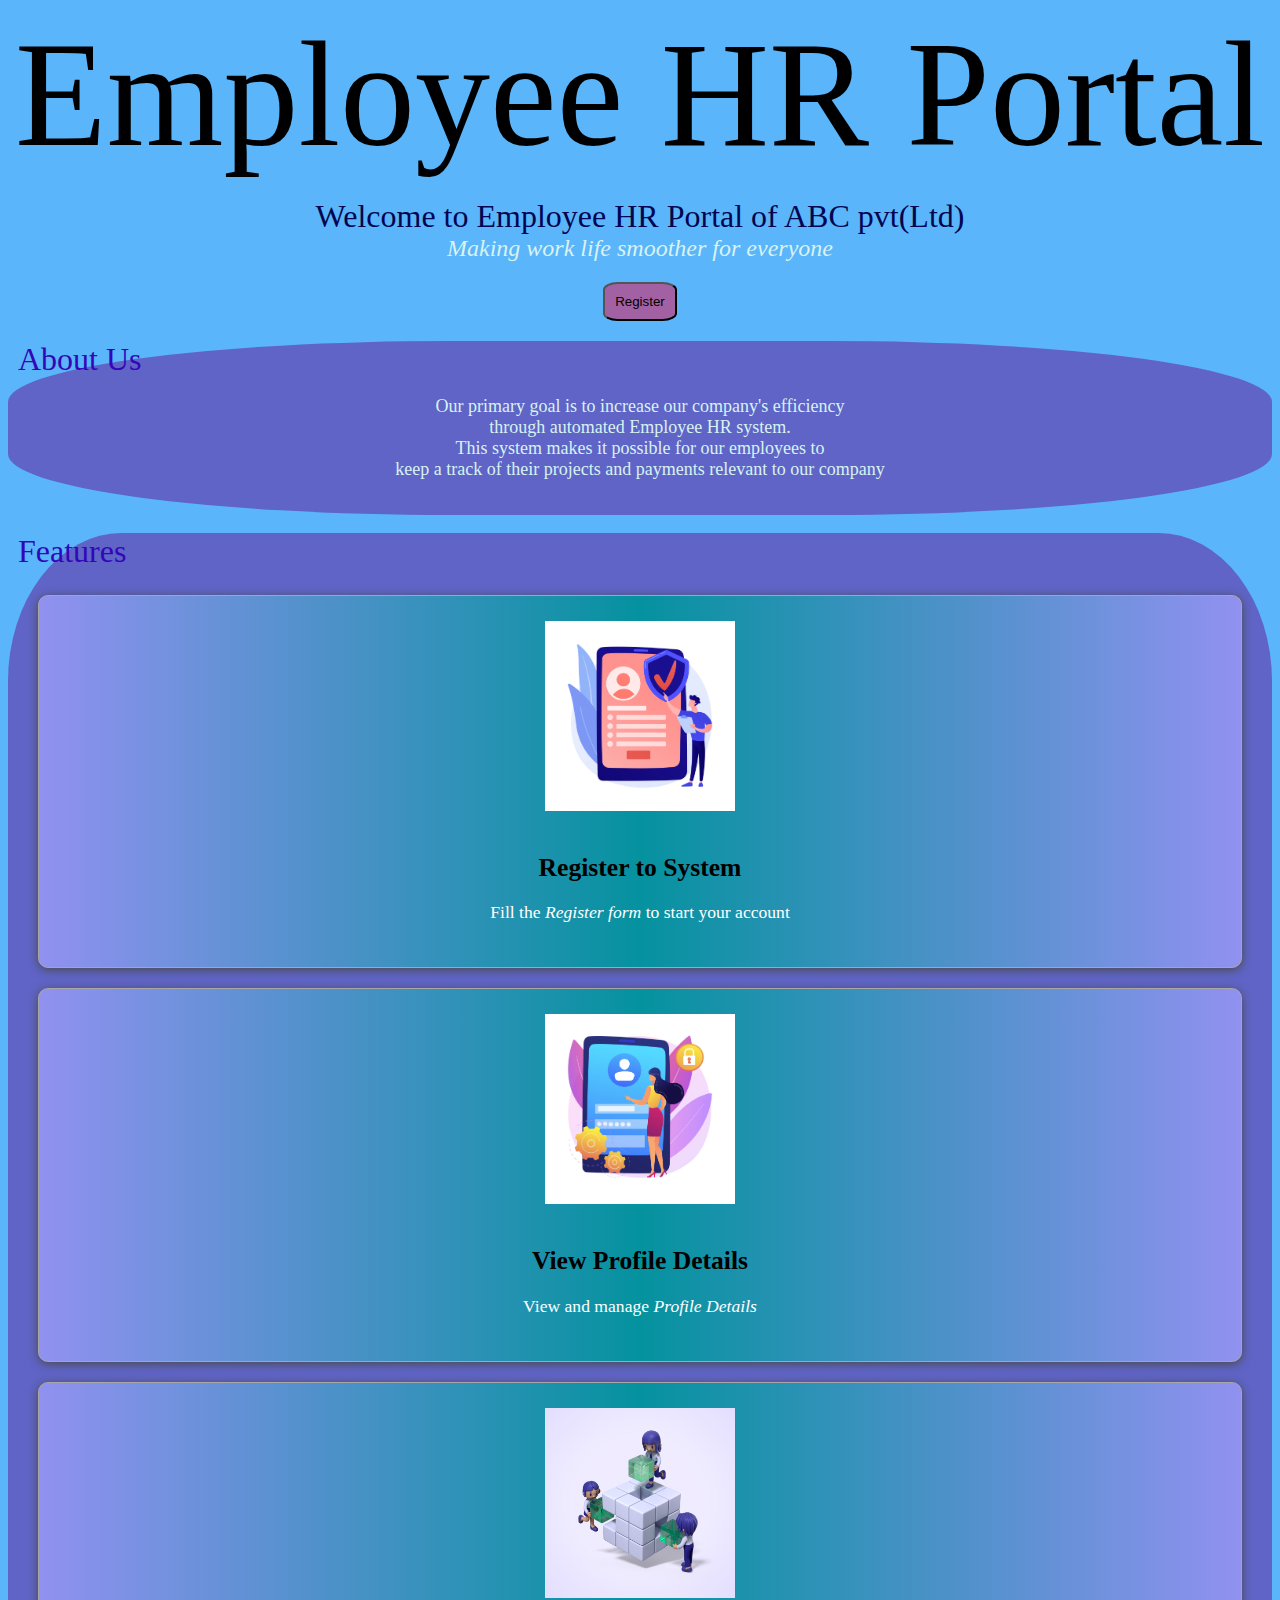
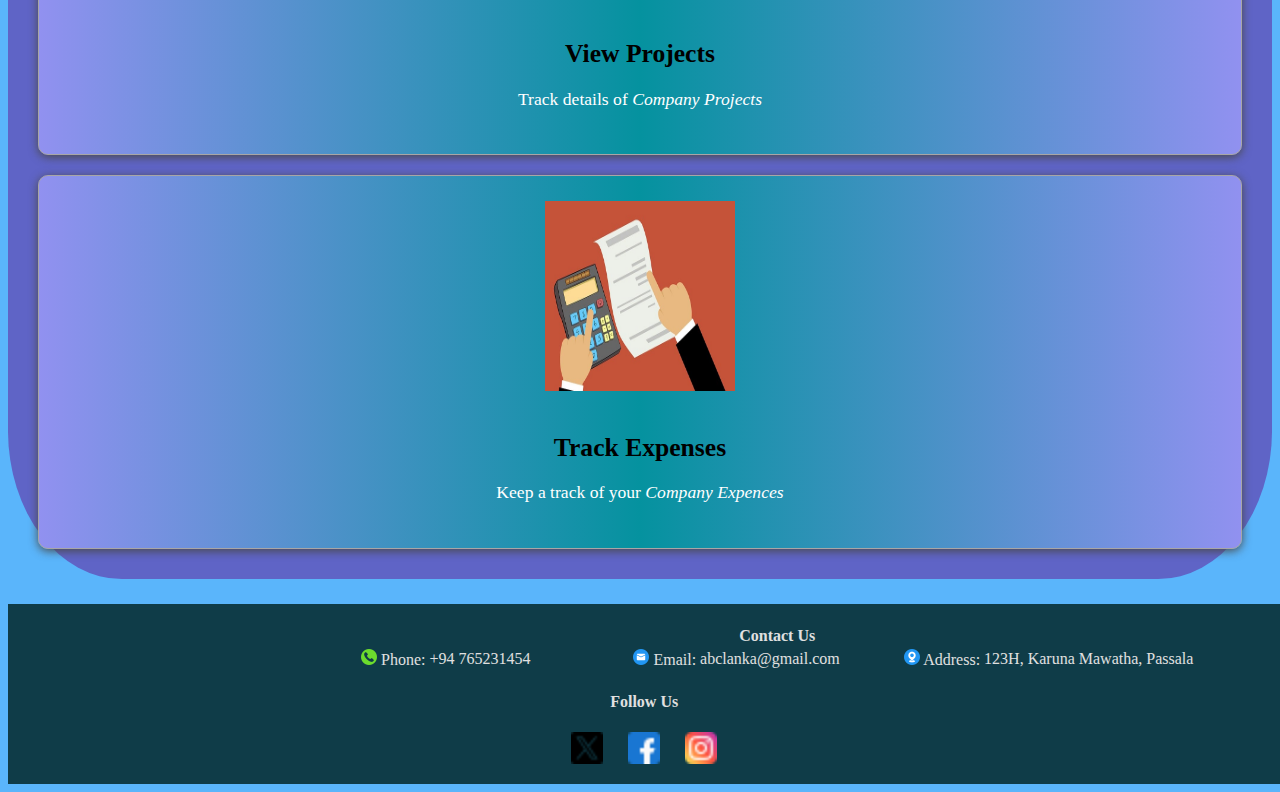
<file: index.html>
<!DOCTYPE html>
<html>
    <head>
        <title>Home</title>
        <link rel="stylesheet" href="style.css">
    </head>

    <body class="home">
        <div class="main">
            <label id="sitename">Employee HR Portal</label><br><br>
            <label class="catchphrase">Welcome to Employee HR Portal of ABC pvt(Ltd)</label><br>
            <label class="subcatch">Making work life smoother for everyone</label><br>
            <button id="regbtn">Register</button>
        </div>
        
        <div id="about">
            <lable class="topic">About Us</lable>
            <p>Our primary goal is to increase our company's efficiency<br>
                 through automated Employee HR system.<br>
            This system makes it possible for our employees to <br>
            keep a track of their projects and payments relevant to our company</p>
        </div>
        
        <section id="features">
            <label class="topic">Features</label>
            <div class="feature-container">
                <div class="feature-card">
                    <img src="../Source/RegCard.jpg">
                    <h3>Register to System</h3>
                    <p>Fill the <span class="emphFeature">Register form</span> to start your account</p>
                </div>
                <div class="feature-card">
                    <img src="../Source/viewProfCard.jpg">
                    <h3>View Profile Details</h3>
                    <p>View and manage <span class="emphFeature">Profile Details</span></p>
                </div>
                <div class="feature-card">
                    <img src="../Source/viewProjectCard.jpg">
                    <h3>View Projects</h3>
                    <p>Track details of <span class="emphFeature">Company Projects</span></p>
                </div>
                <div class="feature-card">
                    <img src="../Source/expensesCard.jpg">
                    <h3>Track Expenses</h3>
                    <p>Keep a track of your <span class="emphFeature">Company Expences</span></p>
                </div>
            </div>
        </section>
        
        <div class="footer">
            <table>
                <tr><th class="footerTopic" colspan="7">Contact Us</tr>
                <tr>
                    <td class="tdFooterT"><img src="../Source/phoneFooter.png"> Phone:</td>
                    <td class="tdFooter">+94 765231454</td>
                    <td class="tdFooterT"><img src="../Source/mailFooter.png"> Email:</td>
                    <td class="tdFooter"><a href="#">abclanka@gmail.com</a></td>
                    <td class="tdFooterT"><img src="../Source/addressFooter.png"> Address:</td>
                    <td class="tdFooterA" colspan="4">123H, Karuna Mawatha, Passala</td>
                </tr>
            </table>
            <div class="social-container">
                <h4>Follow Us</h4>
                <div class="icons">
                    <img src="../Source/twitter.png" class="followIcon">
                    <img src="../Source/facebook.png" class="followIcon">
                    <img src="../Source/instagram.png" class="followIcon">
                </div>
            </div>
        </div>

        <script src="script.js"></script>

    </body>
</html>
</file>
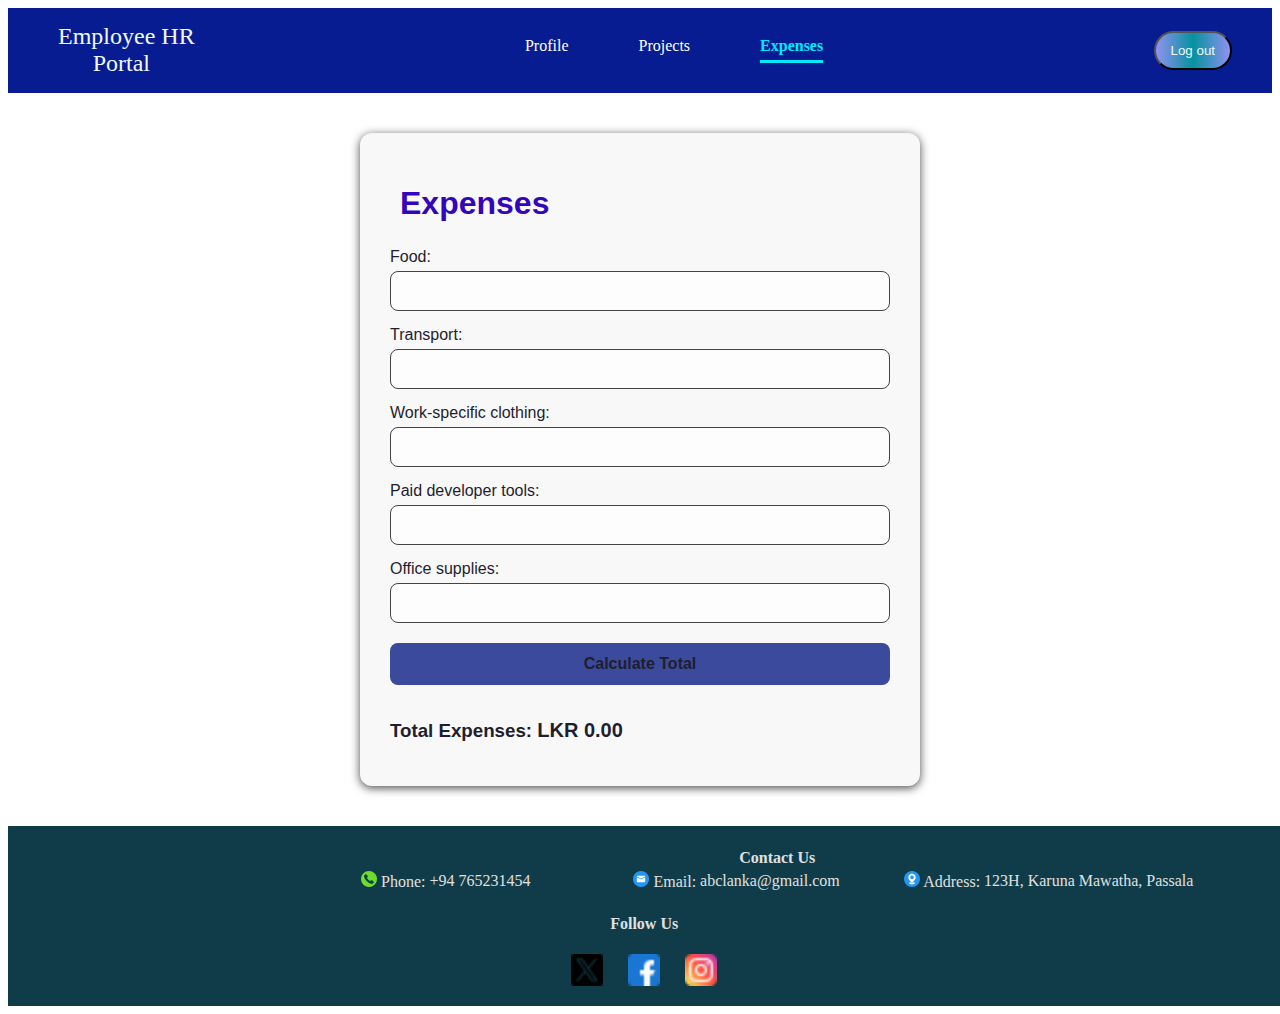
<file: expenses.html>
<!DOCTYPE html>
<html>
    <head>
        <title>Expenses</title>
        <link rel="stylesheet" href="style.css">
    </head>

    <body>
        <div id="navbar">
            <div class="webname">
                <span class="wnLabel">Employee HR <br><span class="wnLabel">Portal</span></span>
            </div>
            <div class="center-section">
                <a href="profile.html" class="pgname">Profile</a>
                <a href="projects.html" class="pgname">Projects</a>
                <a href="expenses.html" class="pgname active">Expenses</a>
            </div>
            <button id="logout">Log out</button>
        </div>

        <div class="expenses">
            <h2 class="topic">Expenses</h2>
            <form class="expensesForm" id="expensesForm"></form>
            <h3>Total Expenses: <span id="totalDisplay">LKR 0.00</span></h3>
        </div>

        <div class="footer">
            <table>
                <tr>
                    <th class="footerTopic" colspan="7">Contact Us</th>
                </tr>
                <tr>
                    <td class="tdFooterT"><img src="../Source/phoneFooter.png"> Phone:</td>
                    <td class="tdFooter">+94 765231454</td>
                    <td class="tdFooterT"><img src="../Source/mailFooter.png"> Email:</td>
                    <td class="tdFooter"><a href="#">abclanka@gmail.com</a></td>
                    <td class="tdFooterT"><img src="../Source/addressFooter.png"> Address:</td>
                    <td class="tdFooterA" colspan="4">123H, Karuna Mawatha, Passala</td>
                </tr>
            </table>

            <div class="social-container">
                <h4>Follow Us</h4>
                <div class="icons">
                    <img src="../Source/twitter.png" class="followIcon">
                    <img src="../Source/facebook.png" class="followIcon">
                    <img src="../Source/instagram.png" class="followIcon">
                </div>
            </div>
        </div>

        <script src="script.js"></script>
        
    </body>
</html>
</file>
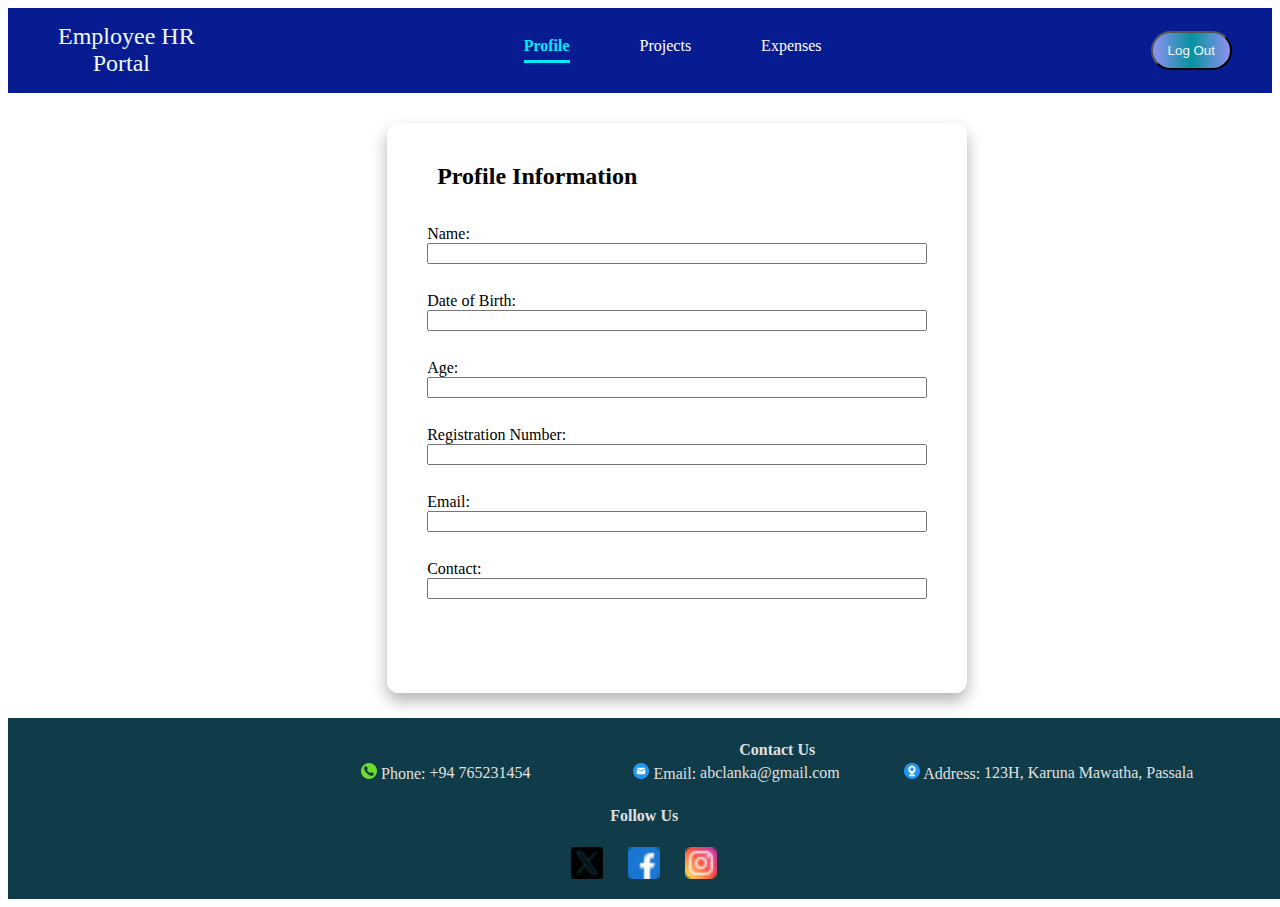
<file: profile.html>
<!DOCTYPE html>
<html>
    <head>
        <title>Profile Details</title>
        <link rel="stylesheet" href="style.css">
    </head>
    
    <body class="accBody">
        <div id="navbar">
            <div class="webname"><span class="wnLabel">Employee HR <br> <span class="wnLabel">Portal</div>
            <div class="center-section">
                <a href="profile.html" class="pgname active">Profile</a>
                <a href="projects.html" class="pgname">Projects</a>
                <a href="expenses.html" class="pgname">Expenses</a> 
            </div>
            <button id="logout">Log Out</button>
        </div>

        <div class="account">
            <h2 class="accTopic">Profile Information</h2>
            <form class="accForm">
                <label class="accLabels">Name:</label>
                <input calss="accDetails" type="text" id="pFullName" readonly><br>

                <label class="accLabels">Date of Birth:</label>
                <input calss="accDetails" type="text" id="pDOB" readonly><br>

                <label class="accLabels">Age:</label>
                <input calss="accDetails" type="text" id="pAge" readonly><br>

                <label class="accLabels">Registration Number:</label>
                <input calss="accDetails" type="text" id="pRegNumber" readonly><br>

                <label class="accLabels">Email:</label>
                <input calss="accDetails" type="text" id="pEmail" readonly><br>

                <label class="accLabels">Contact:</label>
                <input calss="accDetails" type="text" id="pContact" readonly><br>
            </form>
        </div>

        <div class="footer">
            <table>
                <tr><th class="footerTopic" colspan="7">Contact Us</tr>
                <tr>
                    <td class="tdFooterT"><img src="../Source/phoneFooter.png"> Phone:</td>
                    <td class="tdFooter">+94 765231454</td>
                    <td class="tdFooterT"><img src="../Source/mailFooter.png"> Email:</td>
                    <td class="tdFooter"><a href="#">abclanka@gmail.com</a></td>
                    <td class="tdFooterT"><img src="../Source/addressFooter.png"> Address:</td>
                    <td class="tdFooterA" colspan="4">123H, Karuna Mawatha, Passala</td>
                </tr>
            </table>
            <div class="social-container">
                <h4>Follow Us</h4>
                <div class="icons">
                    <img src="../Source/twitter.png" class="followIcon">
                    <img src="../Source/facebook.png" class="followIcon">
                    <img src="../Source/instagram.png" class="followIcon">
                </div>
            </div>
        </div>

        <script src="script.js"></script>

    </body>
</html>
</file>
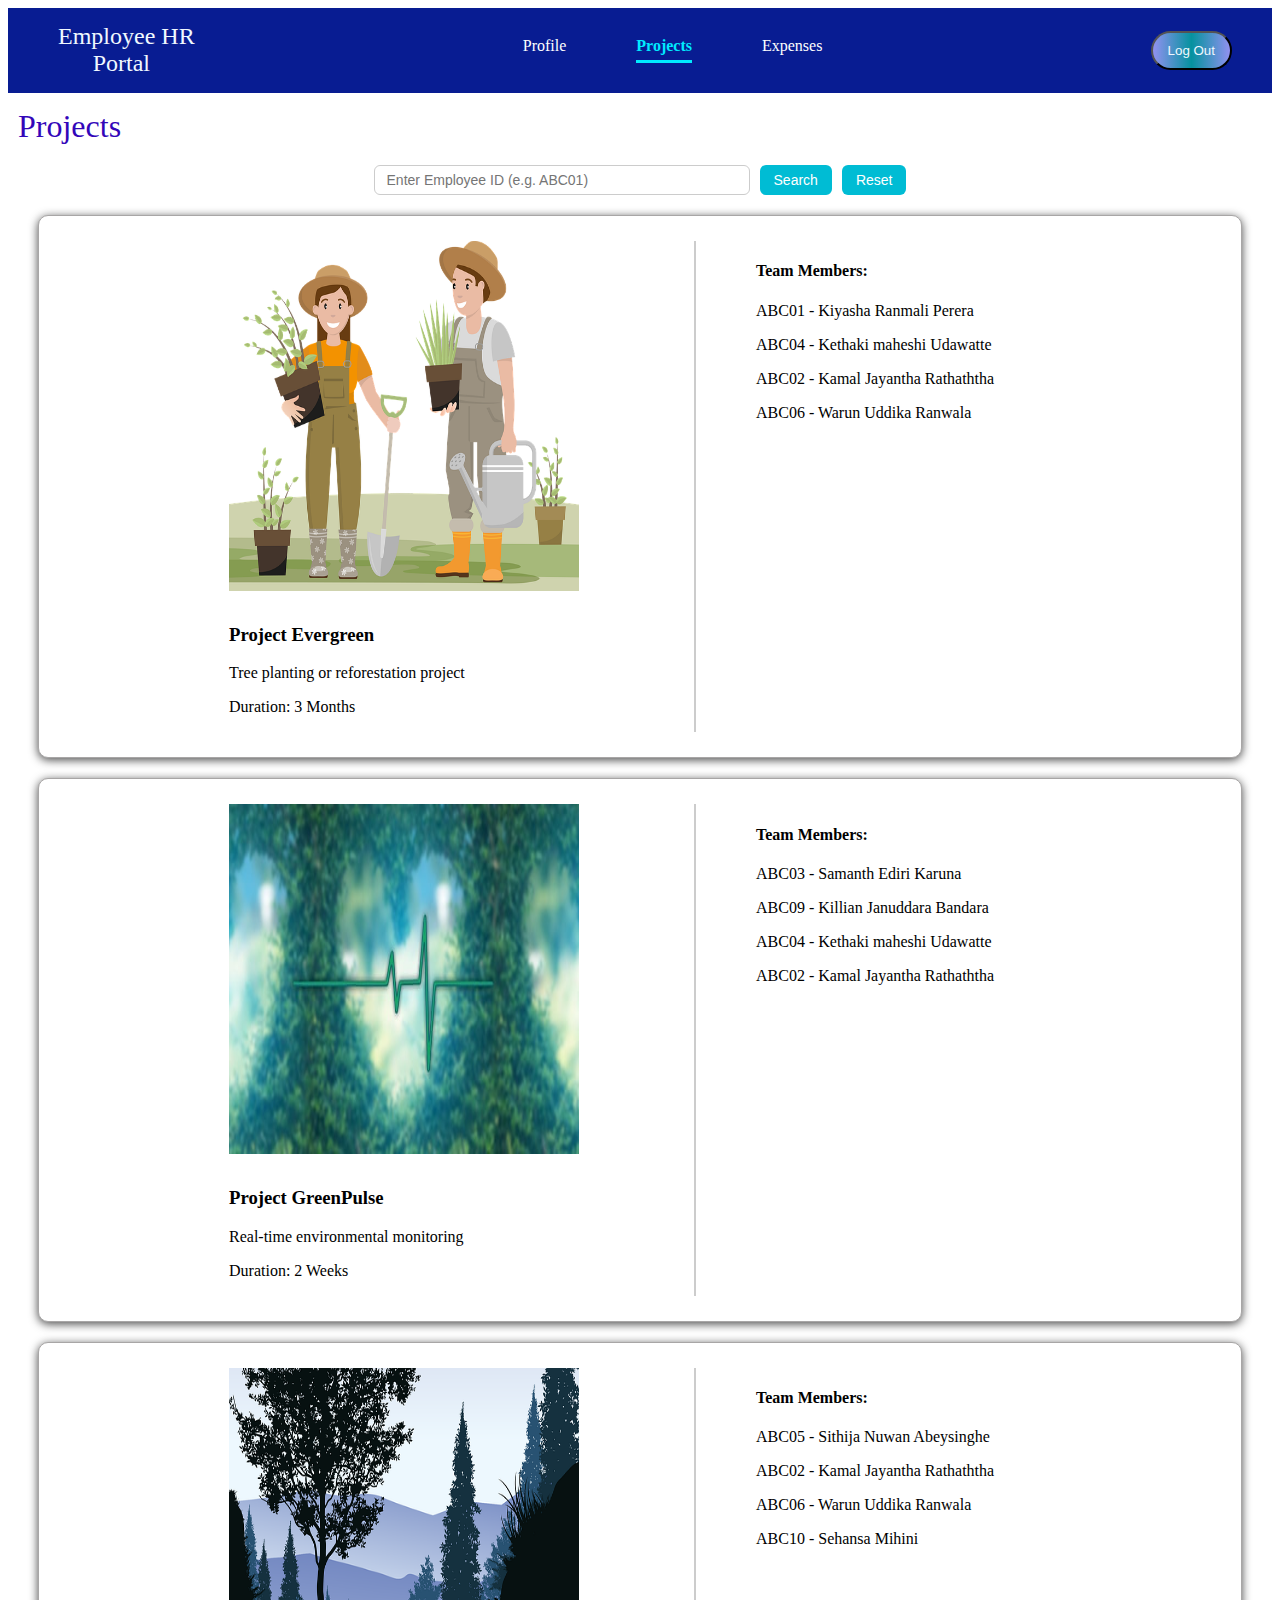
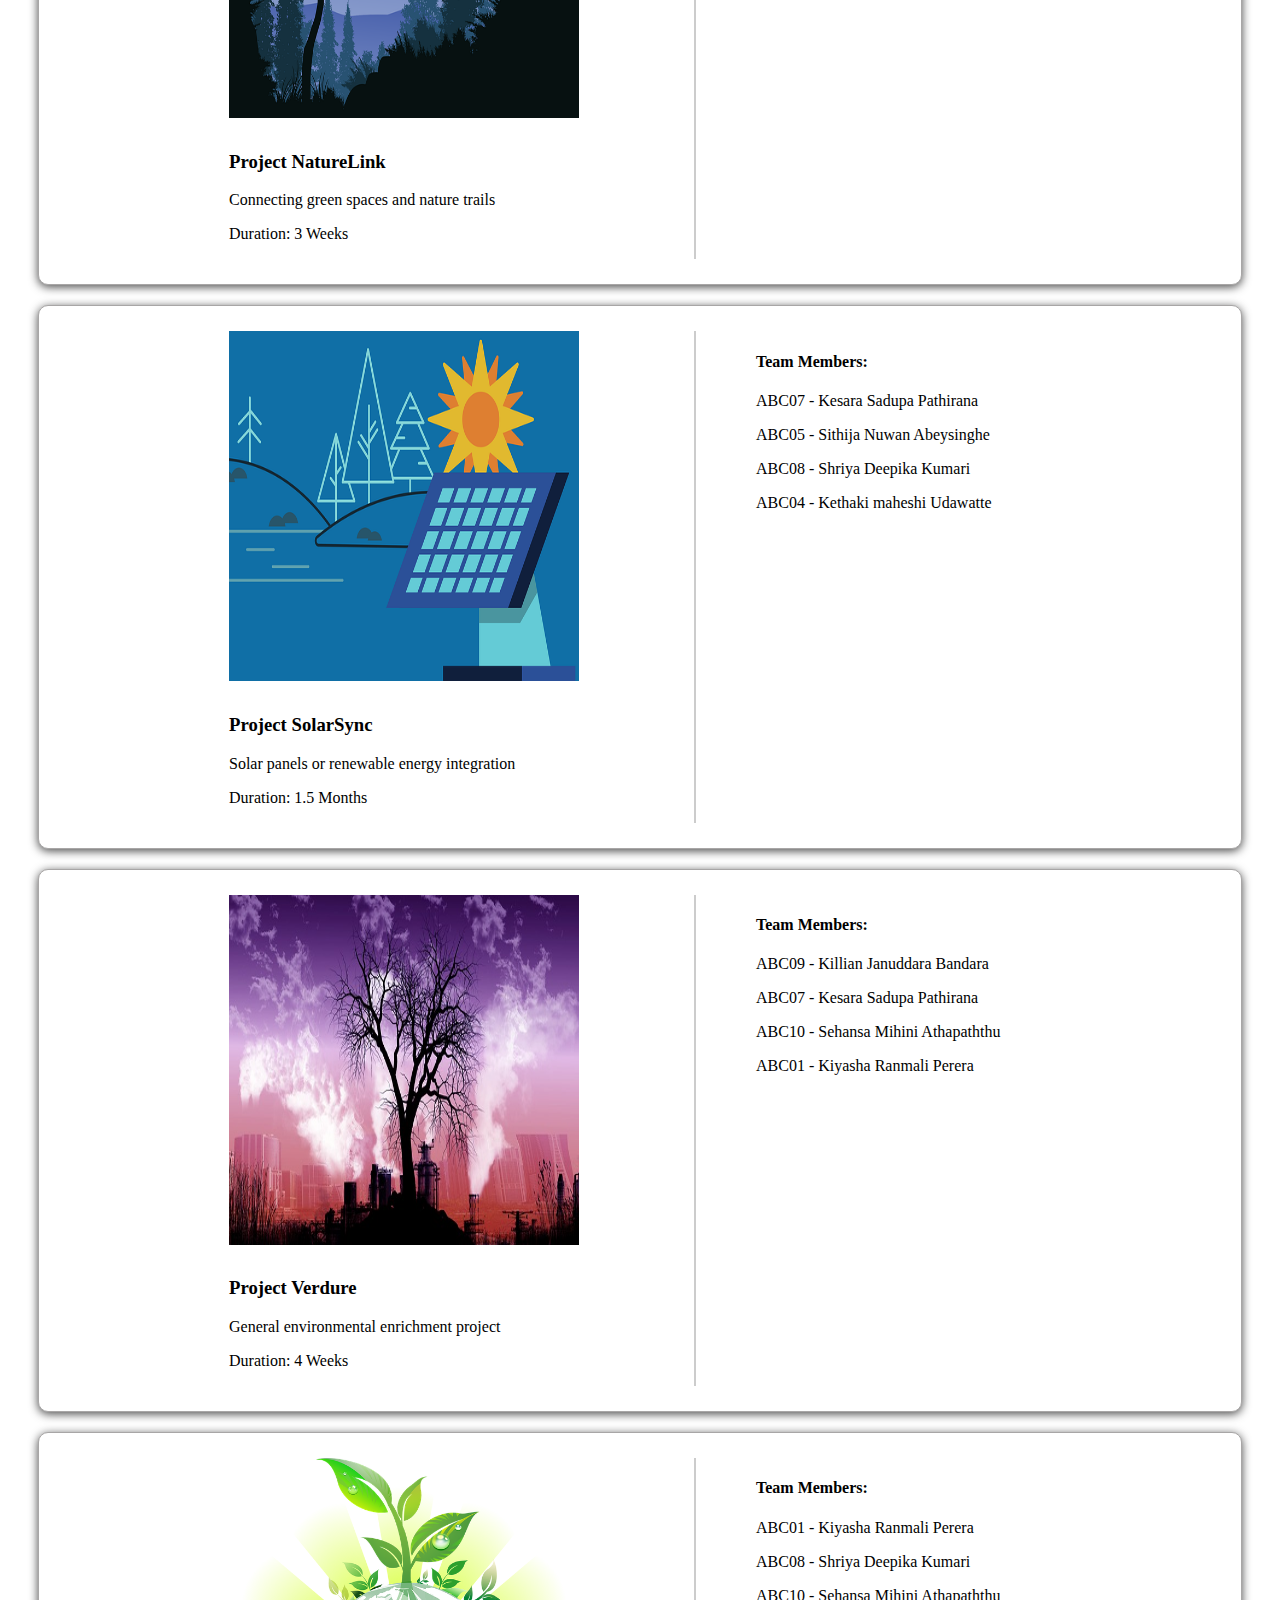
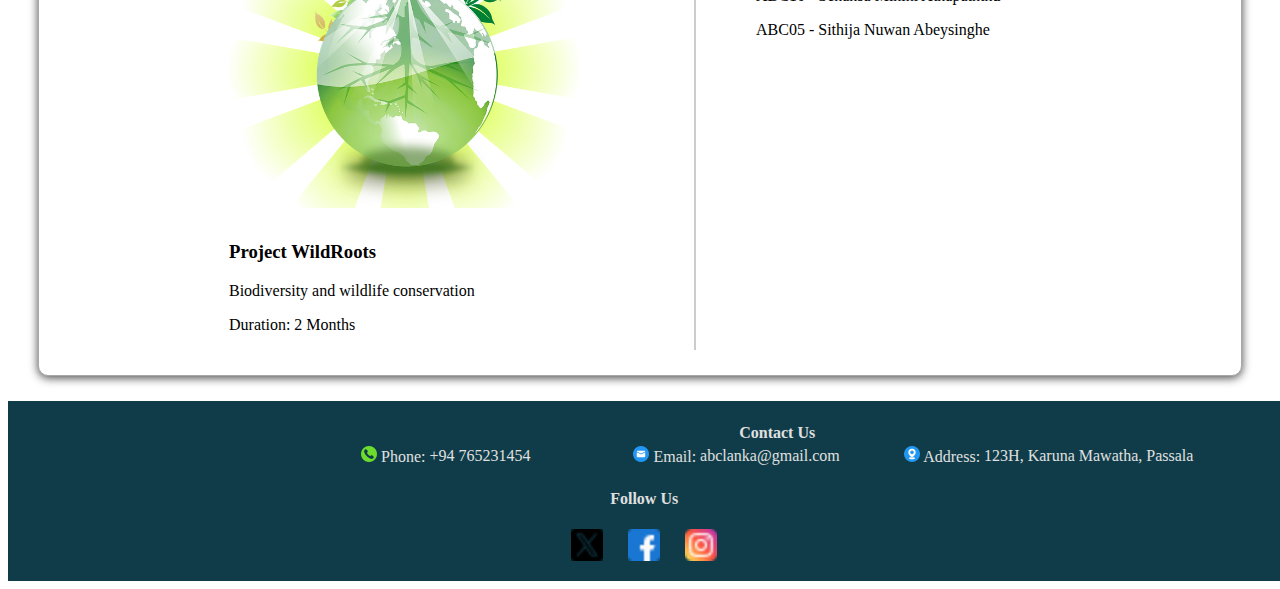
<file: projects.html>
<!DOCTYPE html>
<html>
    <head>
        <title>Projects</title>
        <link rel="stylesheet" href="style.css">
    </head>
    
    <body>
        <div id="navbar">
            <div class="webname"><span class="wnLabel">Employee HR <br> <span class="wnLabel">Portal</div>
            <div class="center-section">
                <a href="profile.html" class="pgname">Profile</a>
                <a href="projects.html" class="pgname active">Projects</a>
                <a href="expenses.html" class="pgname">Expenses</a> 
            </div>
            <button id="logout">Log Out</button>
        </div>

        <section id="projects">
            <label class="topic">Projects</label>
            <div class="search-bar">
                <input type="text" id="employeeSearch" placeholder="Enter Employee ID (e.g. ABC01)">
                <button onclick="filterProjects()">Search</button>
                <button onclick="resetFilter()">Reset</button>
            </div>
            <div class="project-container">
                <div class="project-card">
                    <div class="left-section">
                        <img src="../Source/ProjectEvergreen.png" class="projectImg">
                        <h3>Project Evergreen</h3>
                        <p>Tree planting or reforestation project</p>
                        <p>Duration: 3 Months</p>
                    </div>

                    <div class="right-section">
                        <h4>Team Members:</h4>
                        <p class="teamMember" id="emp1">ABC01 - Kiyasha Ranmali Perera</p>
                        <p class="teamMember">ABC04 - Kethaki maheshi Udawatte</p>
                        <p class="teamMember" id="emp2">ABC02 - Kamal Jayantha Rathaththa</p>
                        <p class="teamMember">ABC06 - Warun Uddika Ranwala</p>
                    </div>
                </div>
                <div class="project-card">
                    <div class="left-section">
                        <img src="../Source/ProjectGreenPulse.jpg" class="projectImg">
                        <h3>Project GreenPulse</h3>
                        <p>Real-time environmental monitoring</p>
                        <p>Duration: 2 Weeks</p>
                    </div>

                    <div class="right-section">
                        <h4>Team Members:</h4>
                        <p class="teamMember" id="emp3">ABC03 - Samanth Ediri Karuna</p>
                        <p class="teamMember">ABC09 - Killian Januddara Bandara</p>
                        <p class="teamMember" id="emp4">ABC04 - Kethaki maheshi Udawatte</p>
                        <p class="teamMember">ABC02 - Kamal Jayantha Rathaththa</p>
                    </div>
                </div>
                <div class="project-card">
                    <div class="left-section">
                        <img src="../Source/ProjectNatureLink.png" class="projectImg">
                        <h3>Project NatureLink</h3>
                        <p>Connecting green spaces and nature trails<p>
                        <p>Duration: 3 Weeks</p>
                    </div>

                    <div class="right-section">
                        <h4>Team Members:</h4>
                        <p class="teamMember" id="emp5">ABC05 - Sithija Nuwan Abeysinghe</p>
                        <p class="teamMember">ABC02 - Kamal Jayantha Rathaththa</p>
                        <p class="teamMember" id="emp6">ABC06 - Warun Uddika Ranwala</p>
                        <p class="teamMember">ABC10 - Sehansa Mihini</p>
                    </div>
                </div>
                <div class="project-card">
                    <div class="left-section">
                        <img src="../Source/ProjectSolarSync.png" class="projectImg">
                        <h3>Project SolarSync</h3>
                        <p>Solar panels or renewable energy integration</p>
                        <p>Duration: 1.5 Months</p>
                    </div>

                    <div class="right-section">
                        <h4>Team Members:</h4>
                        <p class="teamMember" id="emp7">ABC07 - Kesara Sadupa Pathirana</p>
                        <p class="teamMember">ABC05 - Sithija Nuwan Abeysinghe</p>
                        <p class="teamMember" id="emp8">ABC08 - Shriya Deepika Kumari</p>
                        <p class="teamMember">ABC04 - Kethaki maheshi Udawatte</p>
                    </div>
                </div>
                <div class="project-card">
                    <div class="left-section">
                        <img src="../Source/ProjectVerdure.jpg" class="projectImg">
                        <h3>Project Verdure</h3>
                        <p>General environmental enrichment project</p>
                        <p>Duration: 4 Weeks</p>
                    </div>

                    <div class="right-section">
                        <h4>Team Members:</h4>
                        <p class="teamMember" id="emp9">ABC09 - Killian Januddara Bandara</p>
                        <p class="teamMember">ABC07 - Kesara Sadupa Pathirana</p>
                        <p class="teamMember" id="emp10">ABC10 - Sehansa Mihini Athapaththu</p>
                        <p class="teamMember">ABC01 - Kiyasha Ranmali Perera</p>
                    </div>
                </div>
                <div class="project-card">
                    <div class="left-section">
                        <img src="../Source/ProjectWildRoots.png" class="projectImg">
                        <h3>Project WildRoots</h3>
                        <p>Biodiversity and wildlife conservation</p>
                        <p>Duration: 2 Months </p>
                    </div>

                    <div class="right-section">
                        <h4>Team Members:</h4>
                        <p class="teamMember">ABC01 - Kiyasha Ranmali Perera</p>
                        <p class="teamMember">ABC08 - Shriya Deepika Kumari</p>
                        <p class="teamMember">ABC10 - Sehansa Mihini Athapaththu</p>
                        <p class="teamMember">ABC05 - Sithija Nuwan Abeysinghe</p>
                    </div>
                </div>
            </div>
        </section>

        <div class="footer">
            <table>
                <tr><th class="footerTopic" colspan="7">Contact Us</tr>
                <tr>
                    <td class="tdFooterT"><img src="../Source/phoneFooter.png"> Phone:</td>
                    <td class="tdFooter">+94 765231454</td>
                    <td class="tdFooterT"><img src="../Source/mailFooter.png"> Email:</td>
                    <td class="tdFooter"><a href="#">abclanka@gmail.com</a></td>
                    <td class="tdFooterT"><img src="../Source/addressFooter.png"> Address:</td>
                    <td class="tdFooterA" colspan="4">123H, Karuna Mawatha, Passala</td>
                </tr>
            </table>
            <div class="social-container">
                <h4>Follow Us</h4>
                <div class="icons">
                    <img src="../Source/twitter.png" class="followIcon">
                    <img src="../Source/facebook.png" class="followIcon">
                    <img src="../Source/instagram.png" class="followIcon">
                </div>
            </div>
        </div>

        <script src="script.js"></script>

    </body>
</html>
</file>
<file: style.css>
/* home page */
.home{
    background-color: rgba(70, 172, 250, 0.892);
}

#regbtn{
    margin: 20px;
    padding: 10px;
    margin-bottom: 20px;
    background-color: rgb(161, 97, 163);
    border-radius: 20%;
    transition: 0.2s ease-in-out;
}

#regbtn:hover{
    transform: translateY(-0.75px);       
    box-shadow: 0 6px 18px rgba(0, 0, 0, 0.6);
}

.main{
    text-align: center;
}

#sitename{
    margin-top: 25px;
    font-size: 150px;   
}

.catchphrase{
    color: #020650;
    font-size: xx-large;
}

.subcatch{
    color: #d7f2f1;
    font-style: italic;
    font-size: x-large;
}

#about{
    margin-bottom: 3px;
    background-color: #5f64c6;
    border-radius: 35%;
}

#features{
    background-color: #5f64c6;
    border-radius: 9%;
    padding-bottom: 10px;
}

#about p {
    padding-bottom: 35px;
    text-align: center;
    color: #d7f2f1;
    font-size: large;
}

.topic{
    color: #3306b9;
    padding-left: 10px;
    font-size: xx-large;
}

.feature-container{
    margin-top: 25px;
}

.feature-card {
    background: linear-gradient(to right,rgb(145, 145, 240),rgb(5, 146, 159),rgb(145, 145, 240));        
    border-radius: 10px;               
    padding: 25px 20px;                
    margin: 20px 30px;
    box-shadow: 0 2px 10px rgba(73, 73, 73, 1);  
    transition: transform 0.3s ease, box-shadow 0.3s ease;
    text-align: center;
    border: 1px solid #a8a6a6;         
}

.feature-card:hover {
    transform: translateY(-4px);       
    box-shadow: 0 6px 18px rgba(0, 0, 0, 0.15); 
}

.feature-card img {
    width: 190px;
    height: 190px;
    margin-bottom: 12px;
}

.feature-card h3 {
    font-size: 1.6rem;
    color: #000000;
    margin-bottom: 8px;
}

.feature-card p {
    font-size: 1.1rem;
    color: #ffffff;
    line-height: 1.4;
}

.emphFeature{
    font-style: italic;
}


/* navigation bar */
#navbar {
    display: flex;
    justify-content:space-between;
    align-items: center;
    background-color: #081c92;
    padding: 15px 20px;
    border-bottom: 1px solid #081c92;
    margin-bottom: 15px;
}

.webname{
    align-self: flex-start;
    text-align: center;
    color: aliceblue;
    padding-left: 25px;
}

.wnLabel{
    padding: 5px;
    font-size: x-large;
}

.center-section {
    flex-grow: 1;
    display: flex;
    gap: 70px;
    justify-content: center;
    color: #ffffff;
}

.pgname {
  cursor: pointer;
  padding-bottom: 5px;
  transition: color 0.3s ease-in-out;
}

.pgname.active,
.pgname:hover {
  border-bottom: 3px solid rgb(0, 234, 255);
  color: rgb(0, 234, 255);
  font-weight: bold;
}

a.pgname {
  color: inherit;
  text-decoration: none;
}

#logout {
    color: aliceblue;
    padding: 10px 15px;
    margin-right: 20px;
    border-radius: 20px;
    background: linear-gradient(to right,rgb(145, 145, 240),rgb(5, 146, 159),rgb(145, 145, 240));  
    transition: 0.3s ease-in-out;      
}

#logout:hover {
    transform: translateY(-0.75px);       
    box-shadow: 0 6px 18px rgba(0, 0, 0, 0.15); 
}


/* profile  page */
.accBody{
    align-items: center;
}

.account{
    margin-top: 30px;
    position: relative;
    top: 50%;
    left: 30%;
    z-index: 2;
    background-color: rgba(255, 255, 255, 0.9);
    padding: 10px 40px;
    border-radius: 12px;
    box-shadow: 0 8px 16px rgba(0,0,0,0.3);
    max-width: 500px;
    width: 100%;
    height: 550px;
}

.accForm{
    display: flex;
    flex-direction: column;
}

.accTopic{
    margin-bottom: 15px;
    padding: 10px;
}

.accLabels{
    display: block;
    margin-top: 10px;
}

.accDetails{
    padding: 5px;
    width: 250px;
    border: none;
}


/* footer */
.footerTopic{
    text-align: center;
    
}

.tdFooter{
    width: 200px;
    text-align: left;
}

.tdFooterA{
    width: fit-content;
}

.footer{
    background-color: rgb(15, 60, 72);
    width: 97.5%;
    color: #e0e0e0;
    margin-top: 25px;
    align-content:baseline;
    padding: 20px;
}

.tdFooter a{
    color: #e0e0e0;
    text-decoration: none;
}

.footer table{
    margin-left: 330px;
}

.icons {
    display: flex;
    justify-content: center;
    gap: 25px; 
    margin-top: 8px;
}

.followIcon {
    width: 32px; 
    height: 32px;
    cursor: pointer;
}

.social-container {
    text-align: center;
}


/* projects page */
.project-card {
    display: flex;
    align-items: flex-start;
    border-radius: 10px;
    background-color: #fff;
    gap: 40px; 
    flex-wrap: wrap;       
    border-radius: 10px;               
    padding: 25px 20px;                
    margin: 20px 30px;
    box-shadow: 0 2px 10px rgba(73, 73, 73, 1);  
    border: 1px solid #a8a6a6;
}

.left-section,
.right-section {
    flex: 1;
    min-width: 100px;
}

.left-section {
    text-align: left;
    border-right: 2px solid #ccc;
    padding-left: 170px;
}

.right-section {
    padding-left: 200px;  
    text-align: left;
    padding-left: 20px;
}

.projectImg {
    width: 350px;
    height: 350px;
    margin-bottom: 10px;
}

.search-bar {
    display: flex;
    gap: 10px;
    margin: 20px 0;
    justify-content: center;
}

.search-bar input {
    padding: 6px 12px;
    font-size: 14px;
    border-radius: 6px;
    border: 1px solid #ccc;
}

.search-bar button {
    padding: 6px 14px;
    font-size: 14px;
    border-radius: 6px;
    border: none;
    background-color: #00bcd4;
    color: white;
    cursor: pointer;
}

.search-bar button:hover {
    background-color: #0097a7;
}

#employeeSearch{
    width: 350px;
}


/* expenses page */
.expenses {
    max-width: 500px;
    margin: 40px auto;
    padding: 25px 30px;
    background-color: #f8f8f8;
    border-radius: 12px;
    box-shadow: 0 2px 10px rgba(73, 73, 73, 1); 
    color: #1e1e2f;
    font-family: 'Segoe UI', sans-serif;
}

.expensesLabels {
    display: block;
    margin: 15px 0 5px;
}

.expenseInput {
    width: 100%;
    padding: 10px 12px;
    border-radius: 8px;
    border: 1px solid #444;
    background-color: #fdfdfd;
    color: #1e1e2f;
    font-size: 16px;
    box-sizing: border-box;
}

.calcBtn {
    margin: 20px auto 0 auto;
    width: 100%;
    padding: 12px;
    color: #1e1e2f;
    font-weight: bold;
    font-size: 16px;
    border: none;
    background-color: #3b4a9d;
    border-radius: 8px;
    cursor: pointer;
    transition: background-color 0.3s ease;
}

.calcBtn:hover {
    background-color: #00b6cc;
}

#totalDisplay {
    display: inline-block;
    margin-top: 15px;
    font-size: 20px;
    color: #1e1e2f;
    font-weight: bold;
}
</file>
